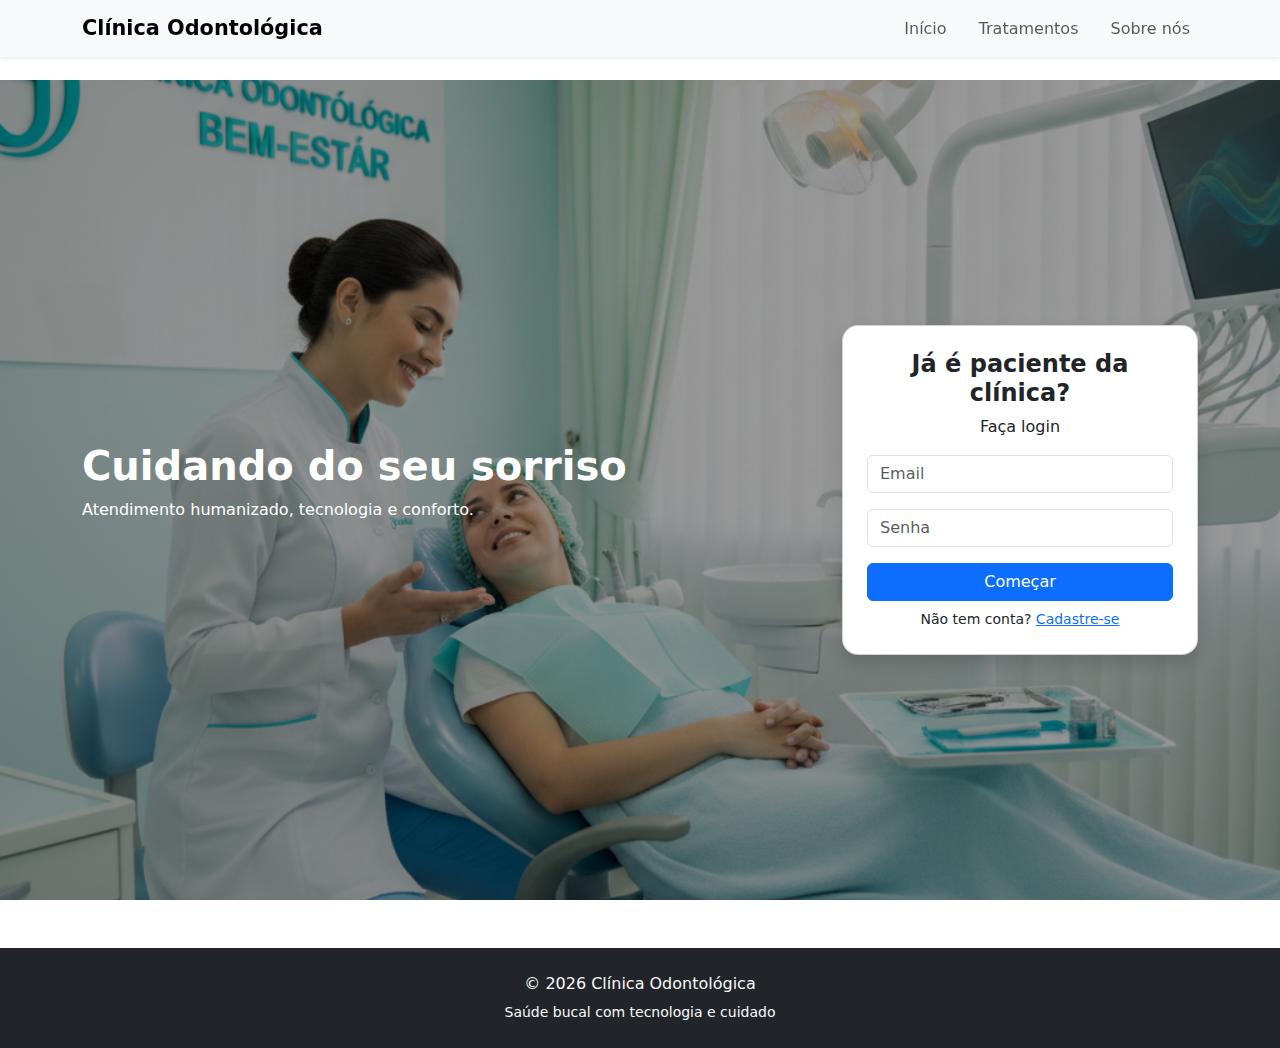
<file: index.html>
<!DOCTYPE html>
<html lang="pt-BR">
  <head>
    <meta charset="UTF-8" />
    <title>Clínica Odontológica</title>

    <link
      href="https://cdn.jsdelivr.net/npm/bootstrap@5.3.3/dist/css/bootstrap.min.css"
      rel="stylesheet"
    />
    <link rel="stylesheet" href="./css/style.css" />
  </head>

  <body>
    <!-- NAVBAR -->
    <nav
      class="navbar navbar-expand-lg navbar-light bg-light fixed-top shadow-sm"
    >
      <div class="container">
        <a class="navbar-brand fw-bold" href="#">Clínica Odontológica</a>
        <button
          class="navbar-toggler"
          data-bs-toggle="collapse"
          data-bs-target="#menu"
        >
          <span class="navbar-toggler-icon"></span>
        </button>

        <div class="collapse navbar-collapse" id="menu">
          <ul class="navbar-nav ms-auto gap-3">
            <li class="nav-item"><a class="nav-link" href="#">Início</a></li>
            <li class="nav-item">
              <a class="nav-link" href="./pages/tratamentos.html"
                >Tratamentos</a
              >
            </li>
            <li class="nav-item">
              <a class="nav-link" href="./pages/sobre.html">Sobre nós</a>
            </li>
          </ul>
        </div>
      </div>
    </nav>

    <!-- HERO -->
    <section class="home">
      <div class="container h-100">
        <div class="row h-100 align-items-center">
          <!-- TEXTO -->
          <div
            class="col-lg-6 text-white text-center text-lg-start mb-4 mb-lg-0"
          >
            <h1 class="fw-bold">Cuidando do seu sorriso</h1>
            <p>Atendimento humanizado, tecnologia e conforto.</p>
          </div>

          <!-- CARD LOGIN -->
          <div class="col-lg-4 offset-lg-2">
            <div class="card p-4 shadow login-card">
              <h4 class="text-center fw-bold">Já é paciente da clínica?</h4>
              <p class="text-center">Faça login</p>

              <input class="form-control mb-3" placeholder="Email" />
              <input
                type="password"
                class="form-control mb-3"
                placeholder="Senha"
              />

              <a href="../pages/agenda.html" class="btn btn-primary w-100 mb-2"
                >Começar</a
              >

              <small class="text-center">
                Não tem conta?
                <a href="../pages/cadastro.html">Cadastre-se</a>
              </small>
            </div>
          </div>
        </div>
      </div>
    </section>

    <script src="https://cdn.jsdelivr.net/npm/bootstrap@5.3.3/dist/js/bootstrap.bundle.min.js"></script>
  </body>

  <footer class="bg-dark text-light text-center py-4 mt-5">
    <p class="mb-1">© 2026 Clínica Odontológica</p>
    <small>Saúde bucal com tecnologia e cuidado</small>
  </footer>
</html>
</file>
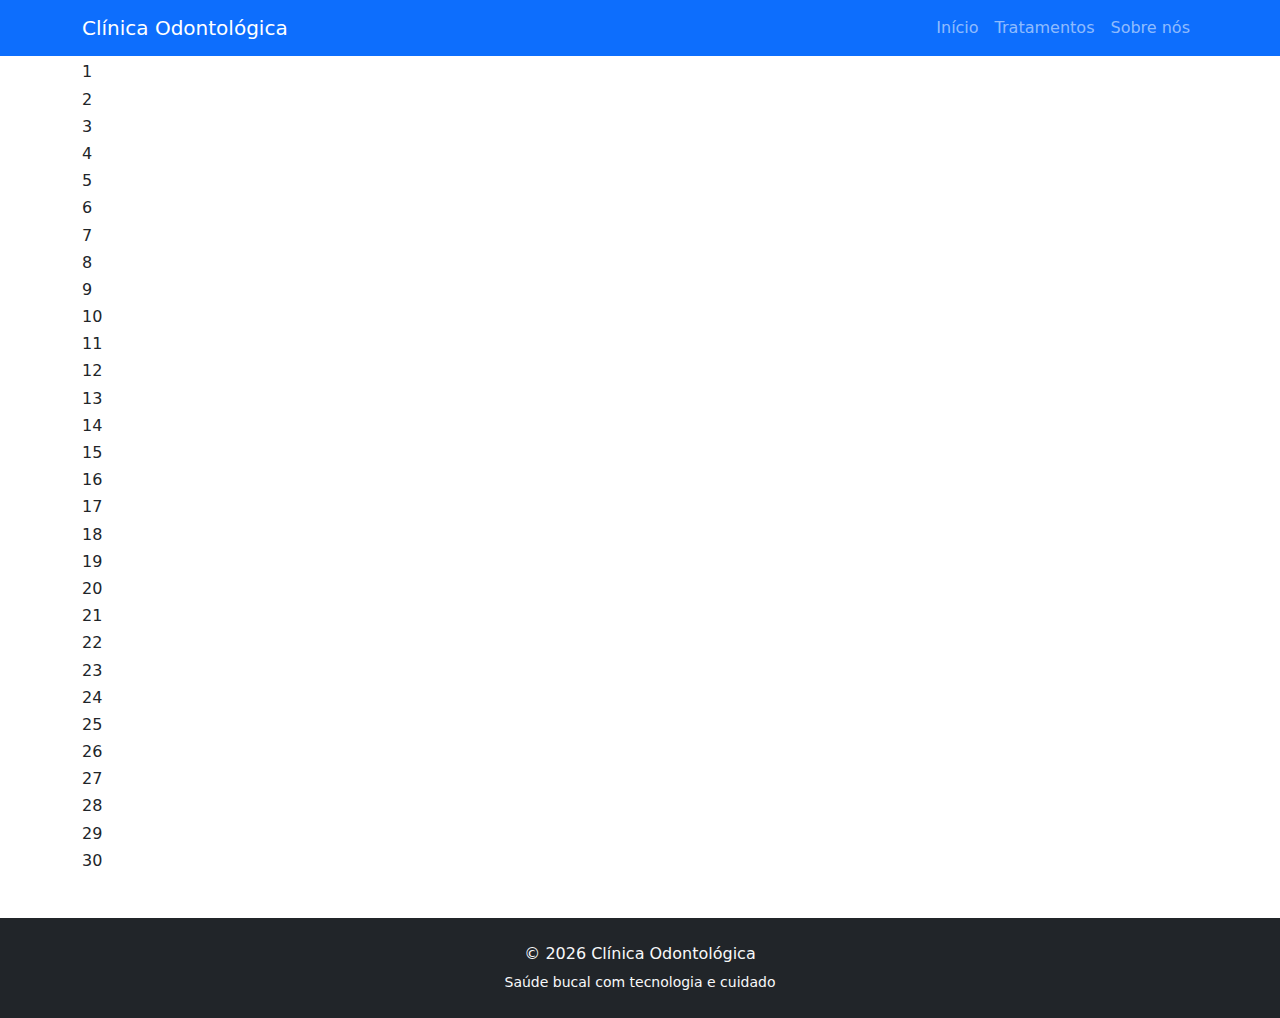
<file: pages/agenda.html>
<!DOCTYPE html>
<html lang="pt-BR">
  <head>
    <meta charset="UTF-8" />
    <title>Agenda | Clínica Odontológica</title>

    <meta name="viewport" content="width=device-width, initial-scale=1" />

    <!-- Bootstrap -->
    <link
      href="https://cdn.jsdelivr.net/npm/bootstrap@5.3.2/dist/css/bootstrap.min.css"
      rel="stylesheet"
    />
  </head>

  <body>
    <!-- NAVBAR -->
    <nav class="navbar navbar-expand-lg navbar-dark bg-primary fixed-top">
      <div class="container">
        <a class="navbar-brand" href="./index.html">Clínica Odontológica</a>

        <button
          class="navbar-toggler"
          data-bs-toggle="collapse"
          data-bs-target="#menu"
        >
          <span class="navbar-toggler-icon"></span>
        </button>

        <div class="collapse navbar-collapse" id="menu">
          <ul class="navbar-nav ms-auto">
            <li class="nav-item">
              <a class="nav-link" href="./index.html">Início</a>
            </li>
            <li class="nav-item">
              <a class="nav-link" href="tratamentos.html">Tratamentos</a>
            </li>
            <li class="nav-item">
              <a class="nav-link" href="sobre.html">Sobre nós</a>
            </li>
          </ul>
        </div>
      </div>
    </nav>

    <!-- CONTEÚDO -->
    <div class="container">
      <h2 class="text-center mb-4">Agende sua Consulta</h2>

      <div class="calendar" id="calendar"></div>
    </div>

    <!-- MODAL LOGIN -->
    <div class="modal fade" id="loginModal" tabindex="-1">
      <div class="modal-dialog modal-dialog-centered">
        <div class="modal-content">
          <div class="modal-header">
            <h5 class="modal-title">Faça seu login</h5>
            <button class="btn-close" data-bs-dismiss="modal"></button>
          </div>
          <div class="modal-body text-center">
            <p>Você precisa estar logado para agendar uma consulta.</p>
            <a href="cadastro.html" class="btn btn-primary">Criar conta</a>
          </div>
        </div>
      </div>
    </div>

    <!-- MODAL CONFIRMAÇÃO -->
    <div class="modal fade" id="confirmModal" tabindex="-1">
      <div class="modal-dialog modal-dialog-centered">
        <div class="modal-content">
          <div class="modal-header">
            <h5 class="modal-title">Confirmar Agendamento</h5>
            <button class="btn-close" data-bs-dismiss="modal"></button>
          </div>
          <div class="modal-body" id="confirmText"></div>
          <div class="modal-footer">
            <button class="btn btn-secondary" data-bs-dismiss="modal">
              Cancelar
            </button>
            <button class="btn btn-success" id="confirmBtn">Confirmar</button>
          </div>
        </div>
      </div>
    </div>

    <!-- Bootstrap JS -->
    <script src="https://cdn.jsdelivr.net/npm/bootstrap@5.3.2/dist/js/bootstrap.bundle.min.js"></script>

    <script>
      const calendar = document.getElementById("calendar");
      const logged = localStorage.getItem("loggedUser");
      const blockedDays = [5, 12, 20]; // dias bloqueados
      let selected = {};

      function createCalendar() {
        for (let day = 1; day <= 30; day++) {
          const div = document.createElement("div");
          div.className = "day";
          div.innerHTML = `<h6>${day}</h6>`;

          if (blockedDays.includes(day)) {
            div.classList.add("disabled");
          } else {
            div.onclick = () => showHours(day);
          }

          calendar.appendChild(div);
        }
      }

      function showHours(day) {
        if (!logged) {
          new bootstrap.Modal(document.getElementById("loginModal")).show();
          return;
        }

        const hours = ["08:00", "09:00", "10:00", "14:00", "15:00"];
        let html = `<p>Horários disponíveis dia <strong>${day}</strong>:</p>`;

        hours.forEach((h) => {
          html += `<button class="btn btn-outline-primary w-100 hour-btn" onclick="confirmSchedule(${day}, '${h}')">${h}</button>`;
        });

        document.getElementById("confirmText").innerHTML = html;
        new bootstrap.Modal(document.getElementById("confirmModal")).show();
      }

      function confirmSchedule(day, hour) {
        selected = { day, hour };
        document.getElementById(
          "confirmText"
        ).innerHTML = `Confirmar consulta no dia <strong>${day}</strong> às <strong>${hour}</strong>?`;

        document.getElementById("confirmBtn").onclick = saveSchedule;
      }

      function saveSchedule() {
        const schedules = JSON.parse(localStorage.getItem("schedules")) || [];
        schedules.push(selected);
        localStorage.setItem("schedules", JSON.stringify(schedules));
        location.reload();
      }

      createCalendar();
    </script>
  </body>

  <footer class="bg-dark text-light text-center py-4 mt-5">
    <p class="mb-1">© 2026 Clínica Odontológica</p>
    <small>Saúde bucal com tecnologia e cuidado</small>
  </footer>
</html>
</file>
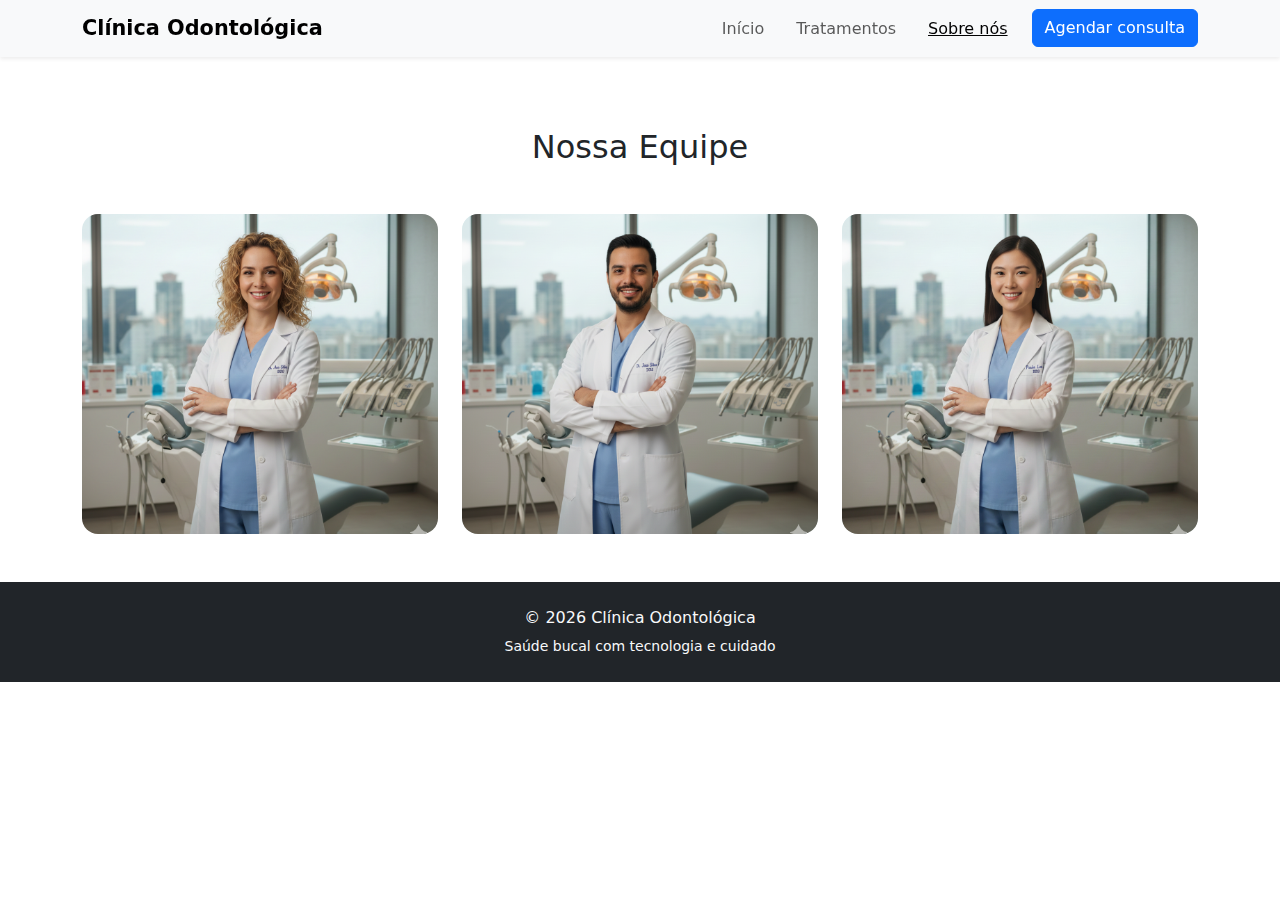
<file: pages/sobre.html>
<!DOCTYPE html>
<html lang="pt-BR">
  <head>
    <meta charset="UTF-8" />
    <title>Sobre nós</title>

    <link
      href="https://cdn.jsdelivr.net/npm/bootstrap@5.3.3/dist/css/bootstrap.min.css"
      rel="stylesheet"
    />
    <link rel="stylesheet" href="../css/style.css" />
  </head>

  <body>
    <!-- NAVBAR -->
    <nav
      class="navbar navbar-expand-lg navbar-light bg-light fixed-top shadow-sm"
    >
      <div class="container">
        <a class="navbar-brand fw-bold" href="../index.html"
          >Clínica Odontológica</a
        >

        <button
          class="navbar-toggler"
          data-bs-toggle="collapse"
          data-bs-target="#menu"
        >
          <span class="navbar-toggler-icon"></span>
        </button>

        <div class="collapse navbar-collapse" id="menu">
          <ul class="navbar-nav ms-auto gap-3">
            <li class="nav-item">
              <a class="nav-link" href="../index.html">Início</a>
            </li>
            <li class="nav-item">
              <a class="nav-link" href="tratamentos.html">Tratamentos</a>
            </li>
            <li class="nav-item">
              <a class="nav-link active" href="#">Sobre nós</a>
            </li>
            <li class="nav-item">
              <a class="btn btn-primary" href="cadastro.html"
                >Agendar consulta</a
              >
            </li>
          </ul>
        </div>
      </div>
    </nav>

    <section class="container my-5">
      <h2 class="text-center mb-5">Nossa Equipe</h2>

      <div class="row row-cols-1 row-cols-md-2 row-cols-lg-3 g-4">
        <div class="col">
          <div class="profissional-card">
            <img src="../assets/dentista1.png" alt="Dra Ana" />

            <div class="profissional-info">
              <h4>Dra. Ana Silva</h4>
              <p>
                Especialista em ortodontia, atua há mais de 10 anos promovendo
                sorrisos saudáveis e funcionais.
              </p>
            </div>
          </div>
        </div>

        <div class="col">
          <div class="profissional-card">
            <img src="../assets/dentista2.png" alt="Dr João" />

            <div class="profissional-info">
              <h4>Dr. João Mendes</h4>
              <p>
                Clínico geral focado em prevenção, limpeza e atendimento
                humanizado.
              </p>
            </div>
          </div>
        </div>

        <div class="col">
          <div class="profissional-card">
            <img src="../assets/dentista3.png" alt="Dra Paula" />

            <div class="profissional-info">
              <h4>Dra. Paula Rocha</h4>
              <p>
                Especialista em endodontia (canal), com atuação voltada à
                preservação do dente natural.
              </p>
            </div>
          </div>
        </div>
      </div>
    </section>

    <script src="https://cdn.jsdelivr.net/npm/bootstrap@5.3.3/dist/js/bootstrap.bundle.min.js"></script>
  </body>

  <footer class="bg-dark text-light text-center py-4 mt-5">
    <p class="mb-1">© 2026 Clínica Odontológica</p>
    <small>Saúde bucal com tecnologia e cuidado</small>
  </footer>
</html>
</file>
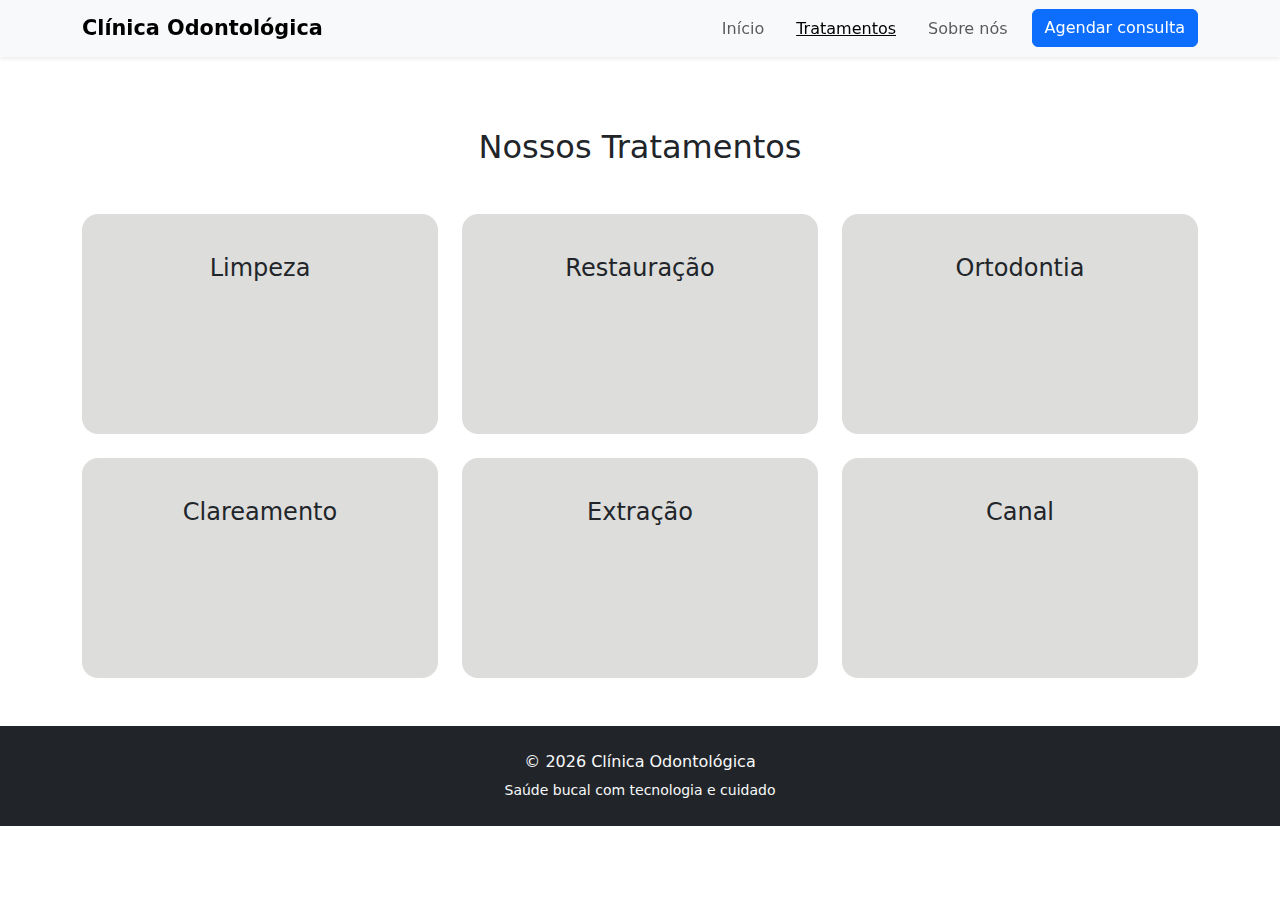
<file: pages/tratamentos.html>
<!DOCTYPE html>
<html lang="pt-BR">
  <head>
    <meta charset="UTF-8" />
    <title>Tratamentos</title>

    <link
      href="https://cdn.jsdelivr.net/npm/bootstrap@5.3.3/dist/css/bootstrap.min.css"
      rel="stylesheet"
    />
    <link rel="stylesheet" href="../css/style.css" />
  </head>

  <body>
    <!-- MENU FIXO -->
    <nav
      class="navbar navbar-expand-lg navbar-light bg-light fixed-top shadow-sm"
    >
      <div class="container">
        <a class="navbar-brand fw-bold" href="../index.html"
          >Clínica Odontológica</a
        >
        <button
          class="navbar-toggler"
          data-bs-toggle="collapse"
          data-bs-target="#menu"
        >
          <span class="navbar-toggler-icon"></span>
        </button>

        <div class="collapse navbar-collapse" id="menu">
          <ul class="navbar-nav ms-auto gap-3">
            <li class="nav-item">
              <a class="nav-link" href="../index.html">Início</a>
            </li>
            <li class="nav-item">
              <a class="nav-link active" href="#">Tratamentos</a>
            </li>
            <li class="nav-item">
              <a class="nav-link" href="sobre.html">Sobre nós</a>
            </li>
            <li class="nav-item">
              <a class="btn btn-primary" href="cadastro.html"
                >Agendar consulta</a
              >
            </li>
          </ul>
        </div>
      </div>
    </nav>

    <section class="container my-5">
      <h2 class="text-center mb-5">Nossos Tratamentos</h2>

      <div class="row row-cols-1 row-cols-md-2 row-cols-lg-3 g-4">
        <!-- CARD -->
        <div class="col">
          <div class="tratamento-card" onclick="agendar('Limpeza')">
            <h4>Limpeza</h4>
            <p class="descricao">
              Remove placa bacteriana e previne cáries e gengivite.
            </p>
          </div>
        </div>

        <div class="col">
          <div class="tratamento-card" onclick="agendar('Restauração')">
            <h4>Restauração</h4>
            <p class="descricao">Recupera dentes danificados por cáries.</p>
          </div>
        </div>

        <div class="col">
          <div class="tratamento-card" onclick="agendar('Ortodontia')">
            <h4>Ortodontia</h4>
            <p class="descricao">Corrige alinhamento e mordida dos dentes.</p>
          </div>
        </div>

        <div class="col">
          <div class="tratamento-card" onclick="agendar('Clareamento')">
            <h4>Clareamento</h4>
            <p class="descricao">Deixa o sorriso mais branco e harmonioso.</p>
          </div>
        </div>

        <div class="col">
          <div class="tratamento-card" onclick="agendar('Extração')">
            <h4>Extração</h4>
            <p class="descricao">Remoção segura de dentes comprometidos.</p>
          </div>
        </div>

        <div class="col">
          <div class="tratamento-card" onclick="agendar('Canal')">
            <h4>Canal</h4>
            <p class="descricao">
              Tratamento para salvar dentes infeccionados.
            </p>
          </div>
        </div>
      </div>
    </section>

    <script src="/assets/js/tratamentos.js"></script>
    <script src="https://cdn.jsdelivr.net/npm/bootstrap@5.3.3/dist/js/bootstrap.bundle.min.js"></script>
  </body>

  <footer class="bg-dark text-light text-center py-4 mt-5">
    <p class="mb-1">© 2026 Clínica Odontológica</p>
    <small>Saúde bucal com tecnologia e cuidado</small>
  </footer>
</html>
</file>
<file: css/style.css>
body {
  padding-top: 80px;
}

.navbar {
  box-shadow: 0 2px 8px rgba(0, 0, 0, 0.1);
}

.navbar-brand {
  font-weight: bold;
  font-size: 1.3rem;
}

.nav-link {
  font-weight: 500;
}

.nav-link.active {
  text-decoration: underline;
}

.home {
  height: calc(100vh - 80px);
  background: linear-gradient(rgba(0, 0, 0, 0.4), rgba(0, 0, 0, 0.4)),
    url("../assets/bg-clinica.png") center/cover no-repeat;
}

.login-card {
  border-radius: 16px;
}

/* Mobile ajustes */
@media (max-width: 768px) {
  .home {
    height: auto;
    padding: 60px 0;
  }
}

.tratamento-card {
  background: #dddddc;
  border-radius: 16px;
  padding: 40px 20px;
  text-align: center;
  height: 220px;
  cursor: pointer;
  transition: all 0.3s ease;
  position: relative;
  overflow: hidden;
}

.tratamento-card h4 {
  margin-bottom: 10px;
}

.tratamento-card .descricao {
  opacity: 0;
  font-size: 0.95rem;
  transition: opacity 0.3s ease;
}

/* HOVER */
.tratamento-card:hover {
  transform: scale(1.07);
  background: #45e9f5;
}

.tratamento-card:hover .descricao {
  opacity: 1;
}

.profissional-card {
  background: #e6f7f8;
  border-radius: 16px;
  overflow: hidden;
  cursor: pointer;
  transition: transform 0.3s ease;
  height: 320px;
  position: relative;
}

.profissional-card img {
  width: 100%;
  height: 100%;
  object-fit: cover;
}

/* INFO OCULTA */
.profissional-info {
  position: absolute;
  inset: 0;
  background: rgba(0, 0, 0, 0.65);
  color: #fff;
  padding: 30px 20px;
  text-align: center;
  opacity: 0;
  transition: opacity 0.3s ease;
}

/* HOVER */
.profissional-card:hover {
  transform: scale(1.07);
}

.profissional-card:hover .profissional-info {
  opacity: 1;
}
</file>
